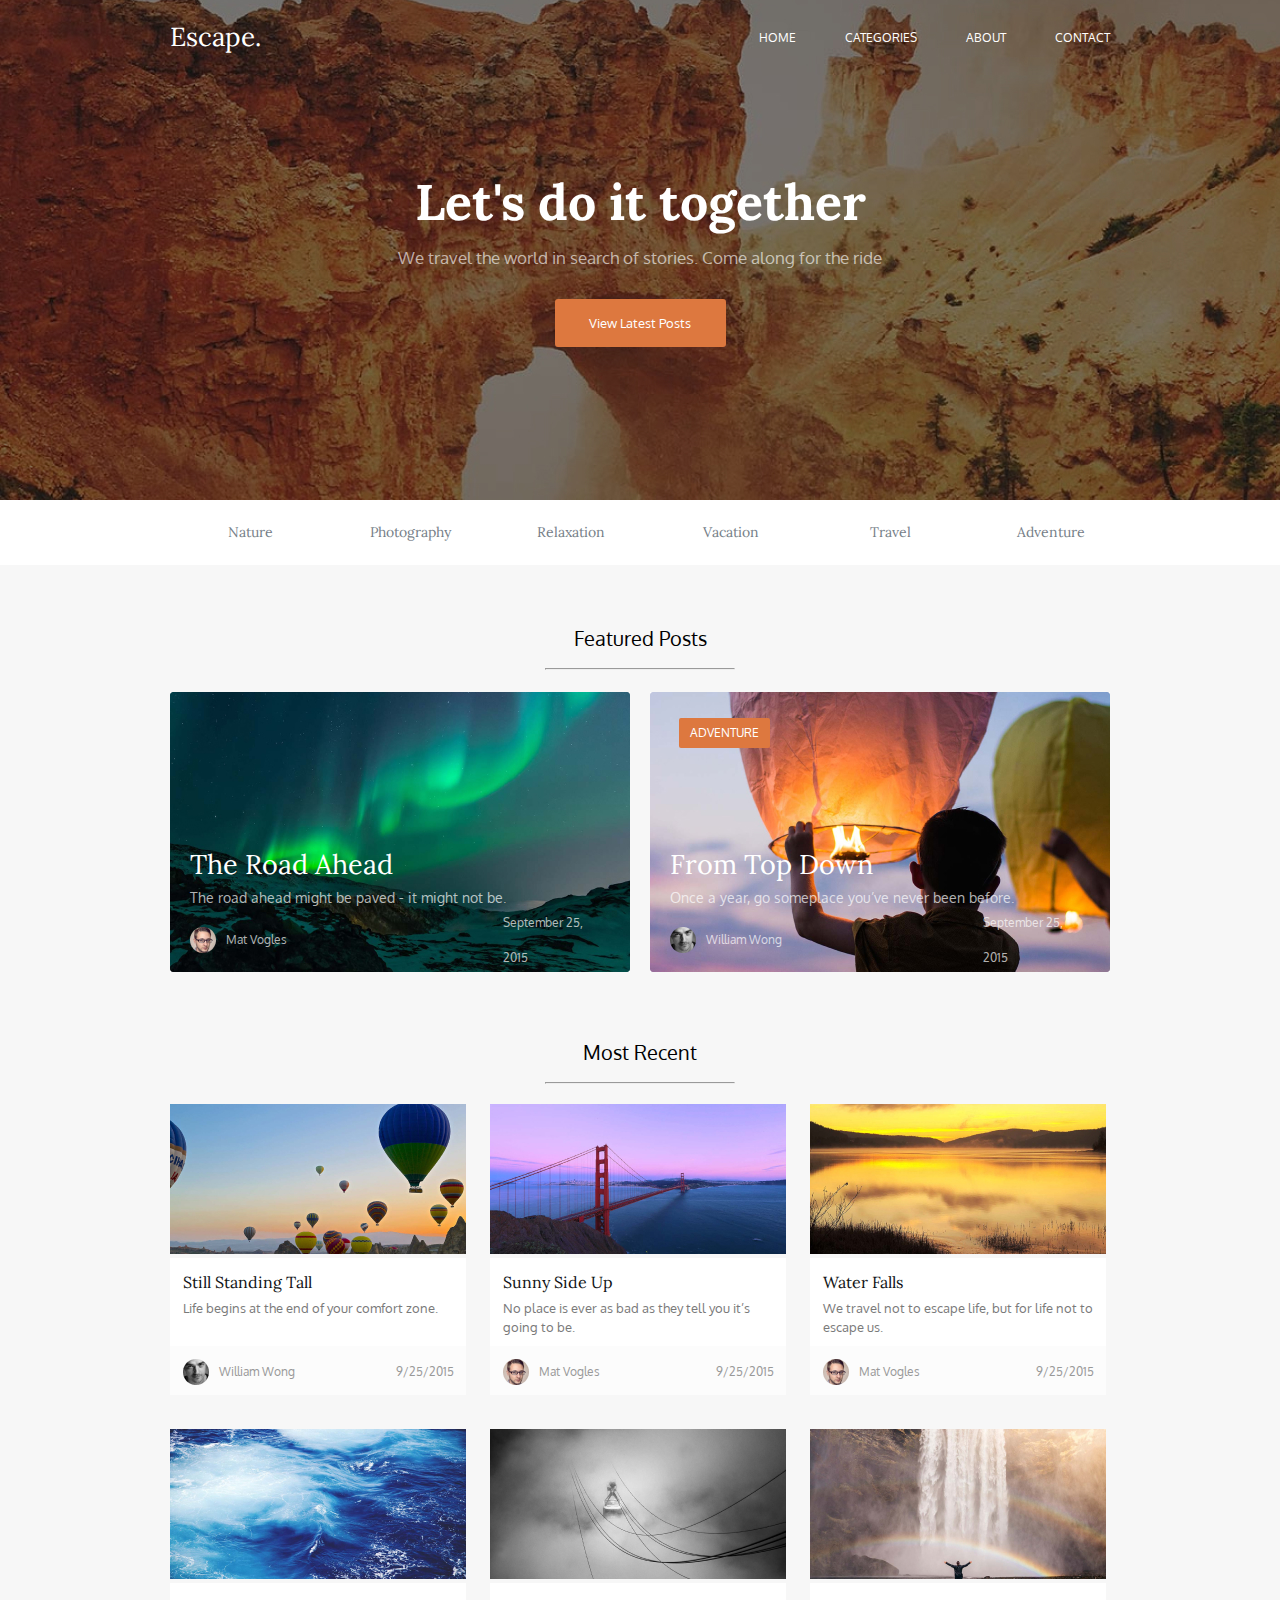
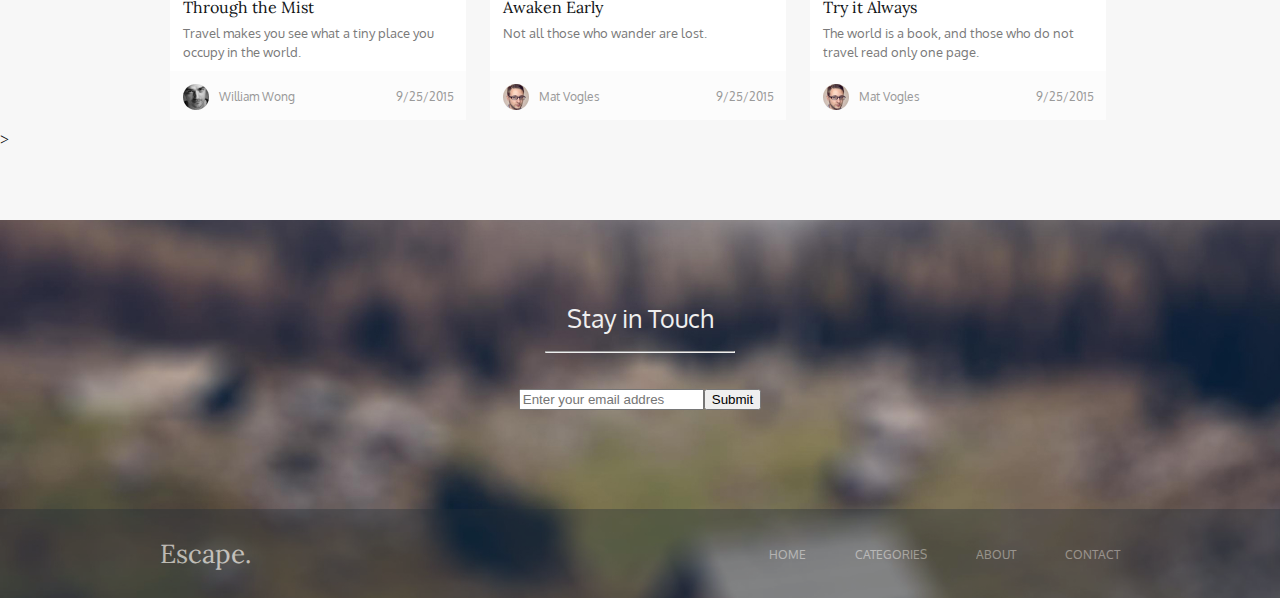
<file: Lab2/index.html>
<!DOCTYPE html>
<html lang="ru">
<head>
  <meta charset="UTF-8"> 
  <link href="https://fonts.googleapis.com/css2?family=Lora&display=swap" rel="stylesheet">
  <link href="https://fonts.googleapis.com/css2?family=Lora&family=Oxygen&display=swap" rel="stylesheet">
  <link rel="stylesheet" href="css/style.css">
  <title>Index</title>
</head>
<body class="body">
  
  <header class="header">
    <div class="header_box">
      <div class="header_logo">   <!----Заменить на header_logo-->
        <p>Escape.</p>  
      </div>
      <nav class="header_menu menu-links">   <!----Заменить на header_menu menu-links-->
        <a href="#" class="menu-links_link">HOME</a>  <!----Заменить на menu-links_link-->
        <a href="#" class="menu-links_link">CATEGORIES</a>
        <a href="#" class="menu-links_link">ABOUT</a>
        <a href="#" class="menu-links_link">CONTACT</a>
      </nav>
    </div>
  </header>

  <div class="second-header_box">
    <div class="second-header_text main-text">
      <h1 class="main-text_tittle">Let's do it together</h1>
      <p class="main-text_subtittle">We travel the world in search of stories. Come along for the ride</p>
      <div class="second-header_button main-button">
        <a class="main-button_link" href="#"> View Latest Posts</a>
      </div> 

    </div>
  </div>

  <article> 
    <div class="indicative-links">
      <nav class="indicative-links_box list-links">
        <a class="list-links_link" href="#">Nature</a>
        <a class="list-links_link" href="#">Photography</a>
        <a class="list-links_link" href="#">Relaxation</a>
        <a class="list-links_link" href="#">Vacation</a>
        <a class="list-links_link" href="#">Travel</a>
        <a class="list-links_link" href="#">Adventure</a>
      </nav>
    </div>

    <!--Начало блока для всей страницы документа -->
    <div class="contnet_block">
      <!--Начало блока для featured_post-->
      <div class="featured-post">
        <div class="featured-post_block">
          <h2 class="featured-post_tittle">Featured Posts</h2>
          <hr class="featured-post_line"></hr>
        </div>  

        <!--Начало блока для двух картинок из featured-post_content -->
        <div class="featured-post_content">
          <!--Блок для the_road_ahead-->
          <div class="the-road-ahead">
            <div class="featured-post__content_box">
              <p class="featured-lora-family featured-title"><a class="the-road-ahead_button" href="file:///C:/Users/admin/Desktop/%D0%9A%D1%83%D1%80%D1%81%20%D0%BF%D0%BE%20%D0%92%D0%B5%D0%B1/RG-Web-course/Lab2/the_road_ahead.html">The Road Ahead</a></p>
              <p class="featured-oxygen-family featured-subtitle">The road ahead might be paved - it might not be.</p>
              <div class="featured-post__comment_block">
                <img class="featured-image" src="img/mat_vogels.png" title="Mat Vogles"> 
                <span class="featured-autor-info featured-oxygen-family_smallest">Mat Vogles</span>
                <span class="featured-data featured-oxygen-family_smallest">September 25, 2015</span>
              </div>
            </div>
          </div>

          <!--Блок для from_top_down-->
          <div class="from-top-down">
            <p class="featured-oxygen-family_adventure from-top-down_button">ADVENTURE</p>
            <div class="featured-post__content_box">
              <p class="featured-lora-family featured-title">From Top Down</p>
              <p class="featured-oxygen-family featured-subtitle">Once a year, go someplace you’ve never been before.</p>
              <div class="featured-post__comment_block">
                <img class="featured-image" src="img/william_wong.png" title="William Wong"> 
                <span class="featured-autor-info featured-oxygen-family_smallest">William Wong</span>
                <span class="featured-data featured-oxygen-family_smallest">September 25, 2015</span>
              </div>
            </div>
          </div>

        </div>
       <!--Конец блока для двух картинок из featured-post_content -->
      </div>
      <!--Конец блока для featured_post-->

      <!--Начало блока Most Recent-->
      <div>
        <div class="most-recent">

          <div class="most-recent_block">
            <h2 class="most-recent_tittle">Most Recent</h2>
            <hr class="most-recent_line"></hr>
          </div> 

          <!--Начало блока для трех картинок из Featured Post -->
          <div class="most-recent__content most-recent__card">

            <div class="most-recent__card_block still_standing_tall">
              <img src="img/still_standing_tall.jpg" title="Still Standing Tall">
              <div class="most-recent__card_lokation">
                <div class="most-recent__card_comment">
                  <p class="recent-lora-family title_name">Still Standing Tall</p>
                  <p class="recent-oxygen-family comment_name">Life begins at the end of your comfort zone.</p>
                  <div class="most-recent__card_block_second">
                    <div class="most-recent__lokation">
                      <img class="most-recent__lokation_image" src="img/william_wong.png" title="William Wong"> 
                      <span class="most-recent__lokation_name recent-oxygen-family_smallest">William Wong</span>
                      <span class="most-recent__lokation_data recent-oxygen-family_smallest">9/25/2015</span>
                    </div>
                  </div>
                </div>
              </div>
            </div>
      
            <div class="most-recent__card_block sunny_side_up most-recent__content_indent">
              <img src="img/sunny_side_up.jpg" title="Sunny Side Up">
              <div class="most-recent__card_lokation">
                <div class="most-recent__card_comment">
                  <p class="recent-lora-family title_name">Sunny Side Up</p>
                  <p class="recent-oxygen-family comment_name">No place is ever as bad as they tell you it’s going to be.</p>
                  <div class="most-recent__card_block_second"> 
                    <div class="most-recent__lokation">
                      <img class="most-recent__lokation_image" src="img/mat_vogels.png" title="Mat Vogles"> 
                      <span class="most-recent__lokation_name recent-oxygen-family_smallest">Mat Vogles</span>
                      <span class="most-recent__lokation_data recent-oxygen-family_smallest">9/25/2015</span>
                    </div>
                  </div>
                </div>
              </div>
            </div>
      
            <div class="most-recent__card_block water_falls three_spaw most-recent__content_indent">
              <img src="img/water_falls.jpg" title="Water Falls">
              <div class="most-recent__card_lokation">
                <div class="most-recent__card_comment">
                  <p class="recent-lora-family title_name">Water Falls</p>
                  <p class="recent-oxygen-family comment_name">We travel not to escape life, but for life not to escape us.</p>
                  <div class="most-recent__card_block_second"> 
                    <div class="most-recent__lokation">
                      <img class="most-recent__lokation_image" src="img/mat_vogels.png" title="Mat Vogles"> 
                      <span class="most-recent__lokation_name recent-oxygen-family_smallest">Mat Vogles</span>
                      <span class="most-recent__lokation_data recent-oxygen-family_smallest">9/25/2015</span>
                    </div>
                  </div>
                </div>
              </div>
            </div>

          <!--Конец блока для трех картинок из Featured Post -->            
          </div>
    

          <div class="most-recent__content_second most-recent__card">
          <!--Начало второго блока для трех картинок из Featured Post --> 

            <div class="most-recent__card_block through_the_mist">
              <img src="img/through_the_mist.jpg" title="Through the Mist">
              <div class="most-recent__card_lokation">
                <div class="most-recent__card_comment">
                  <p class="recent-lora-family title_name">Through the Mist</p>
                  <p class="recent-oxygen-family comment_name">Travel makes you see what a tiny place you occupy in the world.</p>
                  <div class="most-recent__card_block_second">
                    <div class="most-recent__lokation">
                      <img class="most-recent__lokation_image" src="img/william_wong.png" title="William Wong"> 
                      <span class="most-recent__lokation_name recent-oxygen-family_smallest">William Wong</span>
                      <span class="most-recent__lokation_data recent-oxygen-family_smallest">9/25/2015</span>
                    </div>
                  </div>
                </div>
              </div>
            </div>
        
            <div class="most-recent__card_block awaken_early most-recent__content_indent">
              <img src="img/awaken_early.jpg" title="Awaken Early">
              <div class="most-recent__card_lokation">
                <div class="most-recent__card_comment">
                  <p class="recent-lora-family title_name">Awaken Early</p>
                  <p class="recent-oxygen-family comment_name">Not all those who wander are lost.</p>
                  <div class="most-recent__card_block_second"> 
                    <div class="most-recent__lokation">
                      <img class="most-recent__lokation_image" src="img/mat_vogels.png" title="Mat Vogles">
                      <span class="most-recent__lokation_name recent-oxygen-family_smallest">Mat Vogles</span>
                      <span class="most-recent__lokation_data recent-oxygen-family_smallest">9/25/2015</span>
                    </div>
                  </div> 
                </div>
              </div>
            </div>
        
            <div class="most-recent__card_block try_it_always most-recent__content_indent">
              <img src="img/try_it_always.jpg" title="Try it Always">
              <div class="most-recent__card_lokation">
                <div class="most-recent__card_comment">
                  <p class="recent-lora-family title_name">Try it Always</p>
                  <p class="recent-oxygen-family comment_name">The world is a book, and those who do not travel read only one page.</p>
                  <div class="most-recent__card_block_second">
                    <div class="most-recent__lokation">
                      <img class="most-recent__lokation_image" src="img/mat_vogels.png" title="Mat Vogles">
                      <span class="most-recent__lokation_name recent-oxygen-family_smallest">Mat Vogles</span>
                      <span class="most-recent__lokation_data recent-oxygen-family_smallest">9/25/2015</span>
                    </div> 
                  </div> 
                </div>
              </div>
            </div>

          </div>
          <!--Конец второго блока для трех картинок из Featured Post -->          

        </div> <!--MOST RECENT END-->>
      </div>
      <!--Конец блока Most Recent-->
      
    </div>
    <!--Конец блока для всей страницы документа -->
    <form class="input-information" action="#">
      <div class="input-information__box">
        <div class="input-information__box_text">
          <h2 class="input-information_font-family-oxygen input-information__box_title">Stay in Touch</h2>
          <hr class="input-information__box_line">
        </div>
        <div class="input-information__box_email">
          <input class="email-input" type="text" placeholder="Enter your email addres"> 
          <!--p class="">Email: <input type="email" name="login"></p-->
          <input class="email-input" type="submit" value="Submit">
        </div>
      </div>
    </form>

  </article>

  <footer class="footer">
    <div class="footer_box">
      <div class="footer__logo">
        <p>Escape.</p>
      </div>
      <nav class="footer__menu">
        <a href="#" class="footer_menu__link">HOME</a>
        <a href="#" class="footer_menu__link">CATEGORIES</a>
        <a href="#" class="footer_menu__link">ABOUT</a>
        <a href="#" class="footer_menu__link">CONTACT</a>
      </nav>
    </div>
  </footer>
</body>
</html>
</file>
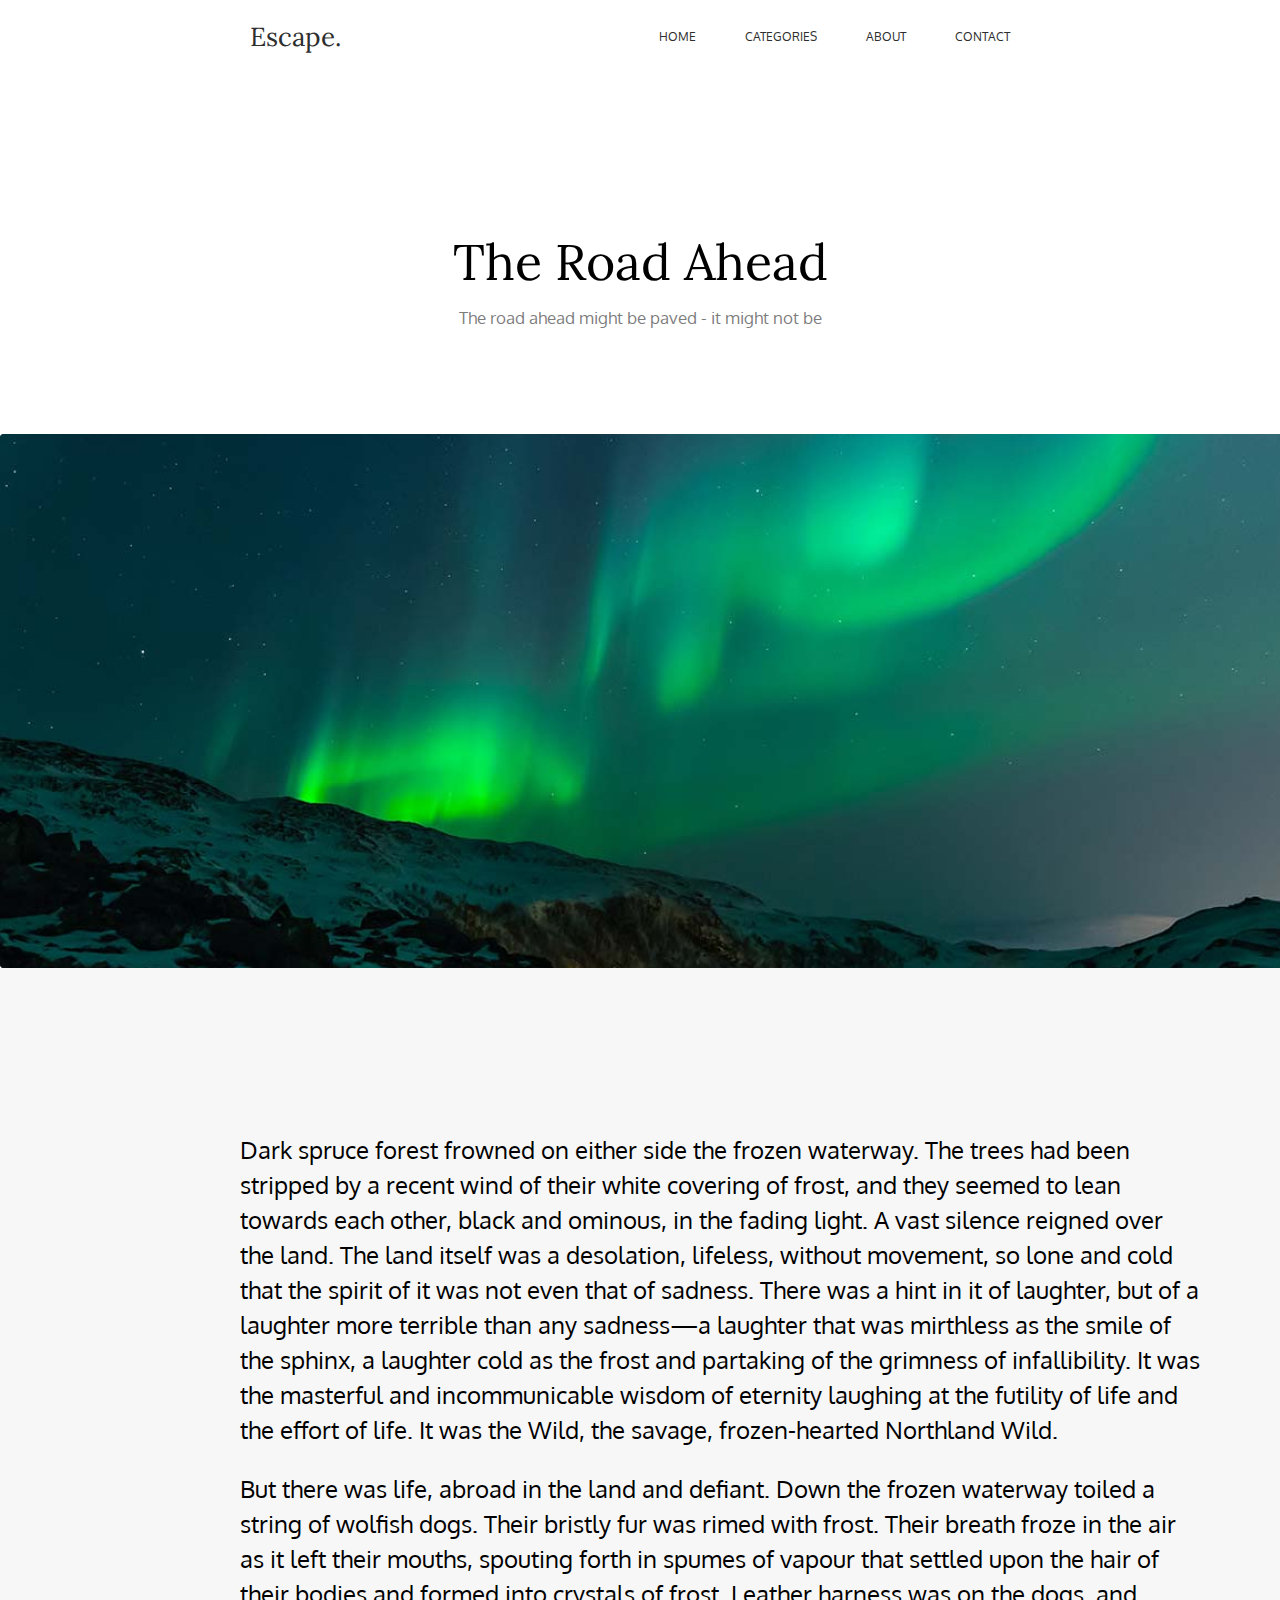
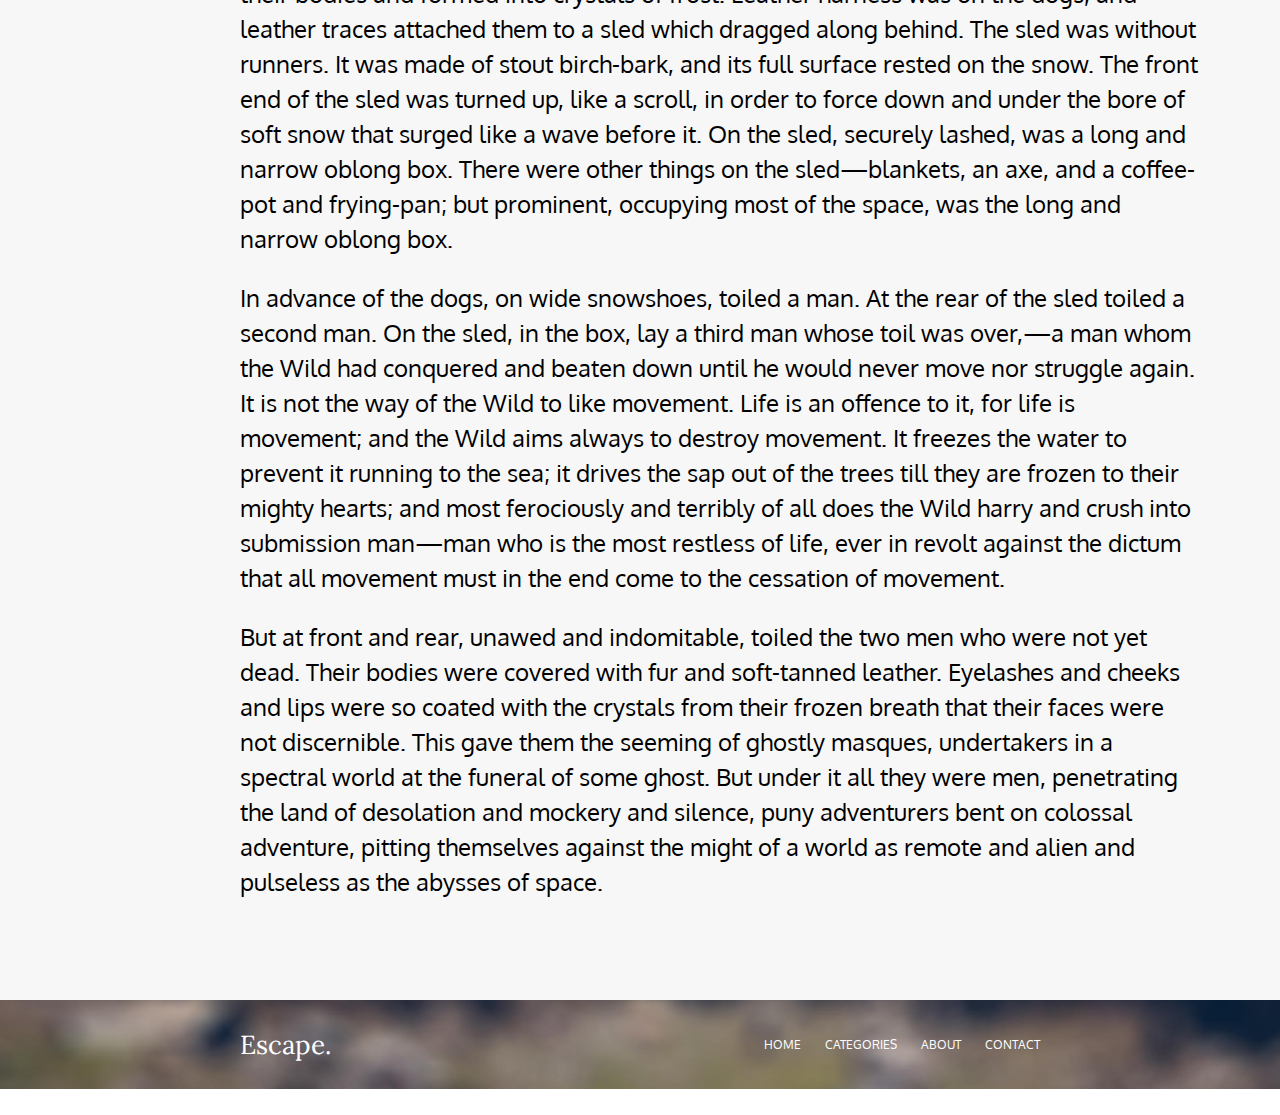
<file: Lab2/the_road_ahead.html>
<!DOCTYPE html>
<html lang="en">
<head>
    <meta charset="UTF-8">
    <link href="https://fonts.googleapis.com/css2?family=Lora&family=Oxygen&display=swap" rel="stylesheet">
    <link href="https://fonts.googleapis.com/css2?family=Lora&display=swap" rel="stylesheet">
    <link rel="stylesheet" href="css/the_road_ahead_style.css">
    <title>The Road Ahead</title>
</head>
<body class="body">
  <header>
    <div class="header">
      <div class="header__logo">
        <p>Escape.</p>  
      </div>
      <nav class="header-menu">
        <a href="file:///C:/Users/admin/Desktop/%D0%9A%D1%83%D1%80%D1%81%20%D0%BF%D0%BE%20%D0%92%D0%B5%D0%B1/RG-Web-course/Lab2/index.html"  class="header-menu__link">HOME</a>
        <a href="#" class="header-menu__link">CATEGORIES</a>
        <a href="#" class="header-menu__link">ABOUT</a>
        <a href="#" class="header-menu__link">CONTACT</a>
      </nav>
    </div> 
  </header>
  <article>
    <div class="main_box">
      <div class="main_all__text">
        <div class="main_second_text">
          <h1 class="main_box__tittle">The Road Ahead</h1>
          <p class="main_box__comment">The road ahead might be paved - it might not be</p>
        </div>

        <div class="main_image"></div>
        <div class="main_text__background">
          <div class="main_text_box">
            <p class="main_text">
              <p class="main_text">Dark spruce forest frowned on either side the frozen waterway. The trees had been stripped by a recent wind of their white covering of frost, and they seemed to lean towards each other, black and ominous, in the fading light. A vast silence reigned over the land. The land itself was a desolation, lifeless, without movement, so lone and cold that the spirit of it was not even that of sadness. There was a hint in it of laughter, but of a laughter more terrible than any sadness—a laughter that was mirthless as the smile of the sphinx, a laughter cold as the frost and partaking of the grimness of infallibility. It was the masterful and incommunicable wisdom of eternity laughing at the futility of life and the effort of life. It was the Wild, the savage, frozen-hearted Northland Wild. <br>
              <p class="main_text">But there was life, abroad in the land and defiant. Down the frozen waterway toiled a string of wolfish dogs. Their bristly fur was rimed with frost. Their breath froze in the air as it left their mouths, spouting forth in spumes of vapour that settled upon the hair of their bodies and formed into crystals of frost. Leather harness was on the dogs, and leather traces attached them to a sled which dragged along behind. The sled was without runners. It was made of stout birch-bark, and its full surface rested on the snow. The front end of the sled was turned up, like a scroll, in order to force down and under the bore of soft snow that surged like a wave before it. On the sled, securely lashed, was a long and narrow oblong box. There were other things on the sled—blankets, an axe, and a coffee-pot and frying-pan; but prominent, occupying most of the space, was the long and narrow oblong box. <br>
              <p class="main_text">In advance of the dogs, on wide snowshoes, toiled a man. At the rear of the sled toiled a second man. On the sled, in the box, lay a third man whose toil was over,—a man whom the Wild had conquered and beaten down until he would never move nor struggle again. It is not the way of the Wild to like movement. Life is an offence to it, for life is movement; and the Wild aims always to destroy movement. It freezes the water to prevent it running to the sea; it drives the sap out of the trees till they are frozen to their mighty hearts; and most ferociously and terribly of all does the Wild harry and crush into submission man—man who is the most restless of life, ever in revolt against the dictum that all movement must in the end come to the cessation of movement. <br>
              <p class="main_text">But at front and rear, unawed and indomitable, toiled the two men who were not yet dead. Their bodies were covered with fur and soft-tanned leather. Eyelashes and cheeks and lips were so coated with the crystals from their frozen breath that their faces were not discernible. This gave them the seeming of ghostly masques, undertakers in a spectral world at the funeral of some ghost. But under it all they were men, penetrating the land of desolation and mockery and silence, puny adventurers bent on colossal adventure, pitting themselves against the might of a world as remote and alien and pulseless as the abysses of space. <br>
            </p>
          </div>
        </div>
      </div>
    </div>
  </article>

  <footer>
    <div class="footer">
      <div class="footer__logo">
        <p>Escape.</p>
      </div>
      <nav class="footer__menu">
        <a href="file:///C:/Users/admin/Desktop/%D0%9A%D1%83%D1%80%D1%81%20%D0%BF%D0%BE%20%D0%92%D0%B5%D0%B1/RG-Web-course/Lab2/index.html#" class="footer_menu__link">HOME</a>
        <a href="#" class="footer_menu__link">CATEGORIES</a>
        <a href="#" class="footer_menu__link">ABOUT</a>
        <a href="#" class="footer_menu__link">CONTACT</a>
      </nav>
    </div>
  </footer>
</body>
</html>
</file>
<file: Lab2/css/style.css>
.body
{
    margin: 0;
    padding: 0;
    height: 2198px;
    /*width: 1140px;*/
    position: relative;
}

/*Блок header ================ start */
.header
{
    /*Выравнивание логотипа и меню в блоке header*/
    /*display: flex;
    justify-content: space-between;
    align-items: center;*/

    height: 74px;
    position: absolute;
    left: 0%;
    right: 0%;
    top: 0px;
}

.header_box
{
    display: flex;
    justify-content: space-between;
    align-items: center;

    width: 940px;
    height: 40px;
    line-height: 74px;


    /*Рассположене бокса по центру*/
    margin-left: auto;
    margin-right: auto;
    /*Из - за PADDING бокс выходит за пределы экрана
    padding-left: 250px;
    padding-right: 250px;*/
    margin-top: 17px;
}
.header_logo
{
    text-align: left;
    /*margin-left: 0px;*/
    font-family: 'Lora';
    font-size: 26px;
    line-height: 26px;
    color: #FFFFFF;
    margin-left: 0px;
}
.header-menu 
{
    margin-right: 0px;
}
.menu-links
{
    margin-right: 0px;
}

.menu-links_link 
{
    margin-left: 45px;
    text-decoration: none; 
    font-family: 'Oxygen';
    font-size: 12px; 
    height: 20px;
    color: #FFFFFF;
}

/*Блок header ================ end*/


/*Основная надпись на глайно картинке start=============*/
.second-header_box
{
    width: 100%;
    height: 100%;
    height: 500px;

    background-image: url('../img/main_backgroung.jpg');
    background-repeat: no-repeat;
    background-size: cover;

    /*left: 0%;
    right: 0%;
    top: 0px;  

    padding-bottom: 100px;*/
}

.second-header_text
{
    height: 159px;
    padding-top: 177px;
}

.main-text_tittle
{
    font-size: 50px;
    line-height: 51px;
    font-family: 'Lora';
    color: #FFFFFF;
    text-align: center;
    margin: 0 auto;
}
.main-text_subtittle
{
    font-family: 'Oxygen';
    font-size: 17px;
    line-height: 20px;
    color: rgba(255, 255, 255, 0.63);
    font-weight: 400;
    text-align: center;
    margin: 0 auto;
    padding-top: 20px;
}
.second-header_button
{
    text-align: center;
    padding-top: 31px;
}

.main-button_link
{
    line-height: 44px;
    text-decoration: none;
    color: #FFFFFF;
    font-family: 'Oxygen';
    font-size: 13px;

    /*Обводка вокруг ссылки (кнопка)*/
    display: inline-block;
    border: 2px solid #DD783F;
    background-color: #DD783F;
    border-radius: 3px;
    width: 167px;
    height: 44px;
}

/*Основная надпись на глайно картинке end ============*/

/*Ссылки после главной картинки и header start========*/
.indicative-links
{
    height: 65px;
    left: 0%;
    right: 0%;
}
.indicative-links_box
{
    display: flex;
    justify-content: space-between;
    align-items: center;

    /*background-color: #DD783F;*/
    height: 46px;
    width: 960px;

    /*padding-left: 240px;
    padding-right: 240px;*/
    padding-top: 9px;
    padding-bottom: 10px;
    margin-left: auto;
    margin-right: auto;       
}
/*Отдельные ссылки для indicative-links_list */
.list-links_link
{
    font-family: 'Lora';
    font-weight: 400px;
    font-size: 14px;
    
    /*Выравнивание ссылок*/
    text-align: center;
    line-height: 46px;

    /*Отступы между ссылками*/
    margin-left: 21px;

    /*Цвет и подчеркивание ссылок*/
    text-decoration: none;
    color: #768088;

    /*Блок - ссылка для каждой ссылки*/
    display: inline-block;
    border: 2px solid #FFFFFF;
    width: 139px;
    height: 46px;
}
/*Ссылки после главной картинки и header end============*/

/*Документ для всей страницы CONTENT BLOCK
========================================*/
.contnet_block
{
    margin-left: 0;
    margin-right: 0;
    height: 1255px;
    background-color: #F7F7F7;
    background-repeat: no-repeat;
    background-size: cover;
    padding-bottom: 0px;

    /*margin-left: 0;
    margin-right: 0;*/
}

/*FONT - FAMILY для Featured_Post
================================*/
.featured-lora-family
{
    font-family: 'Lora';
    font-size: 27px;
    line-height: 30px;
    color: #FFFFFF;
}
.featured-oxygen-family
{
    font-family: 'Oxygen';
    font-size: 14px;
    line-height: 25px;
    color: rgba(255, 255, 255, 0.7);
}
.featured-oxygen-family_adventure
{
    font-family: 'Oxygen';
    font-size: 12px;
    font-weight: 400px;
    line-height: 26px;
    color: #FFFFFF;   
    
    /*Обводка для кнопки ADVENTURE в FROM TOP DOWN*/
    display: inline-block;
    border: 2px solid #DD783F;
    background-color: #DD783F;
    border-radius: 2px;
    width: 87px;
    height: 26px;
}
.featured-oxygen-family_smallest
{
    font-family: 'Oxygen';
    font-size: 12px;
    line-height: 35px;
    color: rgba(255, 255, 255, 0.7);
}
/*FONT - FAMILY для Featured_Post
================================*/

/*ОБЩИЕ характеристики для Featured Post*/
.featured-post
{
    width: 940px;
    height: 414px;
    margin: auto;
    /*margin-left: 240px;
    margin-right: 240px;*/
}
/*ОБЩИЕ характеристики для Featured Post*/

/*Рассположение 2-ух картинок из featured post
============================================*/
.featured-post_content
{
    width: 960px;
    height: 294px;
    display: flex;
    /*justify-content: space-between;*/
    align-items: center; 
}
/*Рассположение 2-ух картинок из featured post
============================================*/

/*Кнопка ADVENTURE для FEATURED POST
==================================*/
.the-road-ahead_button
{
    color: #FFFFFF;
    text-decoration: none;
}
/*================================*/

/*Заглавние, блок в котором оно находится и подчеркивание*/
.featured-post_block
{
    height: 44px;
    padding-top: 60px;
    padding-bottom: 16px;
    text-align: center;
}

.featured-post_tittle
{
    text-align: center;
    margin-top: 0;
    margin-bottom: 0;
    font-family: 'Oxygen';
    font-style: normal;
    font-weight: 400;
    font-size: 20px;
    line-height: 27px;
}
.featured-post_line
{
    margin-top: 16px;
    margin-bottom: 16px;

    width: 188px;
    color: #DEDEDE;   
}

/*Первый большой блок из featured_post  -  the_road_ahead*/
.the-road-ahead
{
    height: 280px;
    width: 460px;
    /*margin-left: 250px;*/
    background-image: url('../img/the_road_ahead.jpg');

    position: relative;
}
/*Второй большой блок из featured_post  -  from_top_down*/
.from-top-down
{
    height: 280px;
    width: 460px;
    margin-left: 20px;
    /*margin-right: 250px;*/
    background-image: url('../img/from_top_down.jpg');

    position: relative;
}

/*Кнопка ADVENTURE в FROM TOP DOWN*/
.from-top-down_button
{
    margin-top: 26px;
    margin-left: 29px;
    text-align: center;
}
/*================================*/

/*ОБЩИЕ критерии для названия, комментариев, автора и даты*/
.featured-post__content_box
{
    height: 181px;
    width: 460px;
    /*background-color: #DD783F;*/

    position: absolute;
    bottom: 0%;
}

/*ОБЩИЕ критерии для 2-ух блоков THE ROAD AHEAD
=============================================*/
.featured-title
{
    /*ОТСТУПЫ для блока в THE ROAD AHEAD*/    
    margin-top: 58px;
    margin-left: 20px;
    margin-right: 236px;
    margin-bottom: 0px;
}
.featured-subtitle
{
    /*ОТСТУПЫ для блока в THE ROAD AHEAD*/
    margin-top: 6px;
    margin-left: 20px;
    margin-right: 96px;
    margin-bottom: 0px;    
}
.featured-post__comment_block
{
    display: flex;
    justify-content: space-between;
    align-items: center;
    height: 35px;
    width: 420px;
    /*background-color: #999999;*/

    margin-top: 12px;
    margin-left: 20px;
    margin-right: 20px;
    margin-bottom: 15px;    
}
.featured-autor-info
{
    height: 35px;
    width: 77px;
    line-height: 35px;
    padding-left: 10px;
    padding-right: 200px;
}
.featured_data
{
    height: 35px;
    width: 108px;
    padding-left: 200px;
}
.featured-image
{
    line-height: 35px;
}
/*ОБЩИЕ критерии для 2-ух блоков THE ROAD AHEAD
=============================================*/

/*
===============MOST RECENT==============
*/

/*Блок для картинок из Most Recent
================================*/

/*FONT - FAMILY для Most Recent
================================*/
.recent-lora-family
{
    font-family: 'Lora';
    font-size: 16px;
    line-height: 21px;
    color: #101315;
    margin-top: 0;
}
.recent-oxygen-family
{
    font-family: 'Oxygen';
    font-size: 13px;
    line-height: 19px;
    color: #7A7A7A
}
.recent-oxygen-family_smallest
{
    font-family: 'Oxygen';
    font-size: 12px;
    line-height: 35px;
    color: #999999;
}
/*==============================*/

.most-recent
{
    width: 940px;
    height: 752px;
    margin: auto;
}

/*ЗАГОЛОВОК, подчеркивание для MOST RESENT
========================================*/
.most-recent_block
{
    height: 44px;
    width: 940px;
    margin: auto;
    padding-top: 60px;
    padding-bottom: 16px;
    text-align: center;
}
.most-recent_tittle
{
    text-align: center;
    margin: 0;

    font-family: 'Oxygen';
    font-style: normal;
    font-weight: 400;
    font-size: 20px;
    line-height: 27px;

}
.most-recent_line
{
    margin-top: 16px;
    margin-bottom: 0px;
    width: 188px;
    color: #DEDEDE; 
}
/*======================================*/

.most-recent__content
{
    height: 300px;
    width: 296px;
    display: flex;

    justify-content: space-between;
    align-items: center;
}
.most-recent__content_second
{
    padding-top: 25px;
    height: 300px;
    width: 296px;
    display: flex;
    justify-content: space-between;
    align-items: center;
}


.most-recent__card_block
{
    height: 291px;
    width: 296px;
    margin: auto;
    /*background-color: #DD783F;*/

    /*display: flex;
    flex-wrap: wrap;*/
    position: relative;
}
.most-recent__card_lokation
{
    height: 141px;
    width: 296px;
    /*background-color: aqua;*/
}
.most-recent__card_comment
{
    width: 296px;
    height: 93px;
    margin: auto;
    background-color: #FFFFFF;
}
.title_name
{
    margin: 0;
    padding-top: 14px;
    padding-left: 13px;
}
.comment_name
{
    padding-top: 6px;
    padding-left: 13px;
    margin: 0;
}
.most-recent__card_block_second
{
    width: 296px;
    height: 48px;
    margin: 0;
    background-color: #FCFCFC;
    padding-top: 1px;
    line-height: 48px;
    position: absolute;
    bottom: 0;
}
/*ВЫРАВНИВАНИЕ имени автора, data
===============================*/
.most-recent__lokation
{
    width: 296px;
    display: flex;
    /*justify-content: space-between;*/
    align-items: center;
    line-height: 48px;
}
.most-recent__lokation_image
{
    line-height: 48px;
    padding-top: 12px;
    padding-left: 13px;
}
.most-recent__lokation_name
{
    /*position: absolute;*/
    line-height: 48px;
    height: 35px;
    width: 77px;
    padding-left: 10px;

}
.most-recent__lokation_data
{
    /*position: absolute;*/
    line-height: 48px;
    height: 35px;
    width: 58px;
    padding-left: 100px;
}
/*=============================*/

/*Заглавние, блок в котором оно находится и подчеркивание*/

/*.three_images__second
{
    height: 300px;
    width: 296px;
    display: flex;
    justify-content: space-between;
    align-items: center; 
    margin-top: 20px;
}*/

/*Отступы между 3-мя блоками*/
.most-recent__content_indent
{
    margin-left: 24px;
}
/*==========================*/


.input-information
{
    height: 378px;
    margin-left: 0;
    margin-right: 0;
    background-image: url('../img/footer-image.jpg');
    background-repeat: no-repeat;
    background-size: cover;
}
.input-information__box
{

    height: 227px;
    width: 940px;
    margin: auto;
    padding-top: 62px;
    /*padding-left: 250px;
    padding-right: 250px;*/

}
.input-information__box_text
{
    margin: auto;
    height: 47px;
    padding-top: 20px;
    padding-bottom: 20px;
    text-align: center;
}
.input-information_font-family-oxygen
{
    font-family: 'Oxygen';
    font-style: normal;
    font-weight: 400;
    font-size: 25px;
    line-height: 30px;    
    color: #EFEFEF;

}
.input-information__box_title
{
    width: 158px;
    height: 30px;
    margin: auto;
    padding-top: 1px;
    padding-bottom: 18px;
}
.input-information__box_line
{
    margin-top: 17px;
    margin-bottom: 0;
    margin: auto;
    width: 188px;
    color: #DEDEDE;
}
.input-information__box_email
{
    display: flex;
    justify-content: center;
    align-items: center;
    height: 60px;
    width: 500px;
    margin: auto;
}

/*Блок FOOTER ==================*/
.footer
{
    /*display: flex;
    justify-content: space-between;
    align-items: center;*/

    /*background-image: url('../img/footer.jpg');
    background-repeat: no-repeat;
    background-size: cover;*/
    background-color: rgba(35, 47, 56, 0.6);
    opacity: 60%;

    height: 89px;
    position: absolute;
    left: 0%;
    right: 0%;
    bottom: 0px;
}
.footer_box
{
    height: 34px;
    width: 960px;
    line-height: 89px;

    display: flex;
    justify-content: space-between;
    align-items: center;

    margin: auto;
    margin-top: 28px;
}
.footer__logo
{
    text-align: left;
    font-family: 'Lora';
    font-size: 26px;
    line-height: 26px;
    color: #FFFFFF;
    margin-left: 0px;
}
.footer__menu
{
    margin-right: 0px;
}
.footer_menu__link
{
    margin-left: 45px;
    text-decoration: none; 
    font-family: 'Oxygen';
    font-size: 12px; 
    opacity: 60%;
    height: 20px;
    color: #FFFFFF;
}
/*Блок FOOTER ==================*/
</file>
<file: Lab2/css/the_road_ahead_style.css>
.body
{
    margin: 0;
    padding: 0;
    height: 2600px;

}
.html
{
    position: relative;
    min-height: 100%;
}
/*Блок header ================ start */
.header
{
    /*Выравнивание логотипа и меню в блоке header*/
    display: flex;
    justify-content: space-between;
    align-items: center;
    height: 74px;
    position: absolute;
    /*Выравнивает логотип по левой стороне, а меню по правой; а также по высоте*/
    left: 0%;
    right: 0%;
    top: 0px;
}

.header__logo
{
    text-align: left;
    margin-left: 45px;
    font-family: 'Lora';
    font-size: 26px;
    line-height: 26px;
    color: #2E2E2E;
    margin-left: 250px;
}

.header-menu
{
    margin-right: 270px;
}
.header-menu__link
{
    margin-left: 45px;
    text-decoration: none; 
    /*font-family: 'Oxygen';
    font-size: 12px; 
    height: 20px;*/
    color: #2E2E2E;

    font-family: 'Oxygen';
    font-style: normal;
    font-weight: 400;
    font-size: 12px;
    line-height: 20px;
}
/*Блок header ================ end*/
.main_box
{
    background-color: #FFFFFF;
    height: 357px;
    padding-top: 74px;
}
.main_second_text
{
    text-align: center;
    height: 159px;
    padding-top: 163px;
}

.main_box__tittle
{
    font-family: 'Lora';
    font-weight: 400;
    font-size: 50px;
    line-height: 51px;
    margin-top: 0;
    margin-bottom: 20px;
    /*padding-top: 82px;*/
}
.main_box__comment
{
    color: rgba(46, 46, 46, 0.63);
    font-family: 'Oxygen';
    font-weight: 400;
    font-size: 17px;
    line-height: 20px;
}
.main_image
{
    height: 534px;
    background-image: url('../img/the_road_ahead_big.jpg');
    background-repeat: no-repeat;
    background-size: cover;
    margin-top: 38px ;
}
.main_text__background
{
    background-color: #F7F7F7;
    height: 1706px;
    margin-top: 0;
    position: relative;
}
.main_text_box
{
    height: 1431px;
    position: absolute;
    width: 960px;
    left: 240px;
    right: 240px;
    top: 140px;
    bottom: 135px;
}
.main_text
{
    font-family: 'Oxygen';
    font-weight: 400;
    font-size: 24px;
    line-height: 35px;
}

/*Блок FOOTER ==================*/
.footer
{
    display: flex;
    justify-content: space-between;
    align-items: center;

    background-image: url('../img/footer.jpg');
    background-repeat: no-repeat;
    background-size: cover;

    /*position: absolute;
    width: 100%;
    height: 89px;
    margin-top: -89px;

    left: 0%;
    right: 0%;*/

    position: absolute;
    height: 89px;
    left: 0%;
    right: 0%;
    top: 2600px;

    
}
.footer__logo
{
    text-align: left;
    margin-left: 45px;
    font-family: 'Lora';
    font-size: 26px;
    line-height: 89px;
    color: #FFFFFF;
    margin-left: 240px;
}
.footer__menu
{
    margin-right: 240px;
}
.footer_menu__link
{
    margin-left: 20px;
    text-decoration: none; 
    font-family: 'Oxygen';
    font-size: 12px; 
    line-height: 88px;
    height: 20px;
    color: #FFFFFF;
}
/*Блок FOOTER ==================*/
</file>
